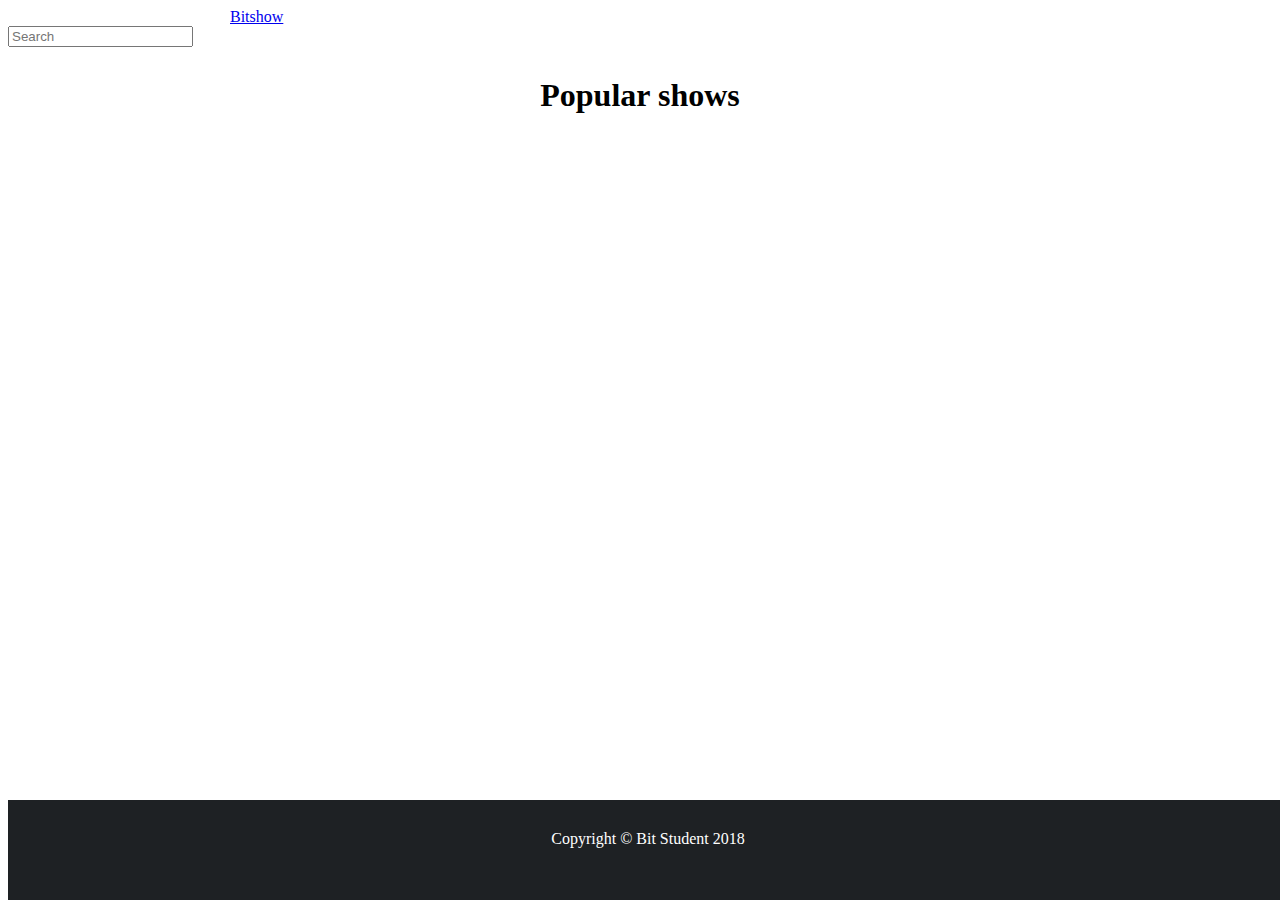
<file: Bitshow/index.html>
<!DOCTYPE html>
<html lang="en">

<head>
    <meta charset="UTF-8">
    <meta name="viewport" content="width=device-width, initial-scale=1.0">
    <meta http-equiv="X-UA-Compatible" content="ie=edge">
    <title>Document</title>
    <link rel="stylesheet" href="https://stackpath.bootstrapcdn.com/bootstrap/4.1.1/css/bootstrap.min.css" integrity="sha384-WskhaSGFgHYWDcbwN70/dfYBj47jz9qbsMId/iRN3ewGhXQFZCSftd1LZCfmhktB"
        crossorigin="anonymous">

    <link rel="stylesheet" href="css/style.css">
</head>

<body>
    <nav class="navbar navbar-dark bg-dark">

        <a class="navbar-brand" href="#">Bitshow</a>

        <form class="form-inline my-2 my-lg-0">
            <input class="form-control mr-sm-2 search-input" type="search" placeholder="Search" aria-label="Search">
            
        </form>
        </div>
    </nav>

    <h1>Popular shows</h1>
    <div class="container">

        <div class="row" id="main-row"> </div>

    </div>

    <footer>
            <p>Copyright &#169; Bit Student 2018</p>
    </footer>



    <script src="https://code.jquery.com/jquery-3.3.1.slim.min.js" integrity="sha384-q8i/X+965DzO0rT7abK41JStQIAqVgRVzpbzo5smXKp4YfRvH+8abtTE1Pi6jizo"
        crossorigin="anonymous"></script>
    <script src="https://cdnjs.cloudflare.com/ajax/libs/popper.js/1.14.3/umd/popper.min.js" integrity="sha384-ZMP7rVo3mIykV+2+9J3UJ46jBk0WLaUAdn689aCwoqbBJiSnjAK/l8WvCWPIPm49"
        crossorigin="anonymous"></script>
    <script src="https://stackpath.bootstrapcdn.com/bootstrap/4.1.1/js/bootstrap.min.js" integrity="sha384-smHYKdLADwkXOn1EmN1qk/HfnUcbVRZyYmZ4qpPea6sjB/pTJ0euyQp0Mk8ck+5T"
        crossorigin="anonymous"></script>

    <script src="js/data.js"></script>
    <script src="js/ui.js"></script>
    <script src="js/main.js"></script>
</body>

</html>
</file>
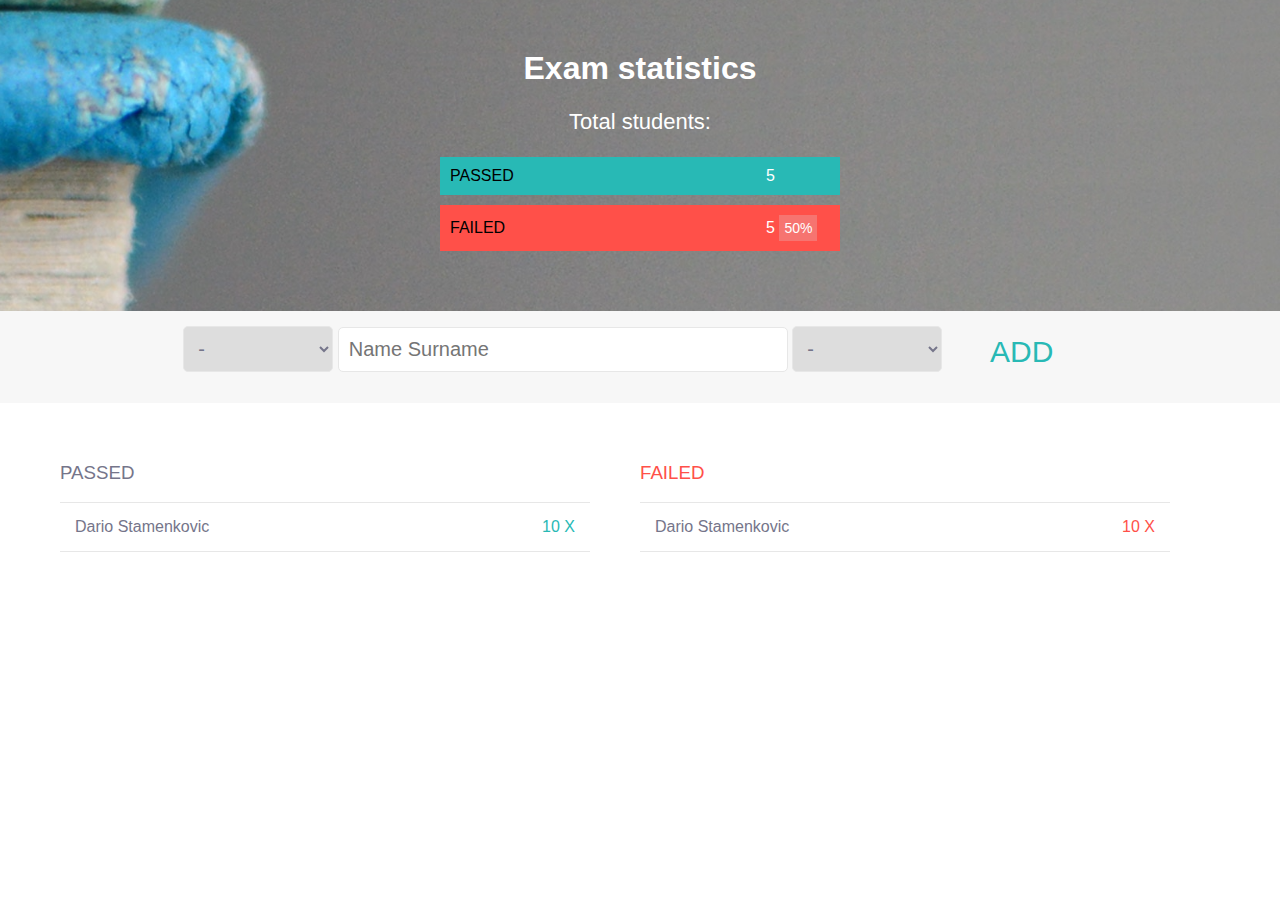
<file: exam_statistics/index.html>
<!DOCTYPE html>
<html lang="en">
<head>
    <meta charset="UTF-8">
    <meta name="viewport" content="width=device-width, initial-scale=1.0">
    <meta http-equiv="X-UA-Compatible" content="ie=edge">
    <link rel="stylesheet" href="css/main.css">
    <title>Exam statistics</title>
</head>
<body>
    <header>
        <div class="statistics">
            <h1>Exam statistics <span id="month"></span></h1>
            <p class="total-student">Total students: <span id="total-student"></span></p>
            <div class="passed">
                <p>PASSED</p>
                <p class="num-passed">5</p>
            </div>
            <div class="failed">
                <p>FAILED</p>
                <p class="num-failed">5</p>
                <p class="percentage">50%</p>
            </div>
        </div>
    </header>
    <div class="form">
        <form>
            <select id="subject-select">
                <option value="">-</option>
            </select>
            <input type="text" placeholder="Name Surname" id="name">
            <select name="" id="grade-select">
                <option value="">-</option>
                <option value="5">5</option>
                <option value="6">6</option>
                <option value="7">7</option>
                <option value="8">8</option>
                <option value="9">9</option>
                <option value="10">10</option>
            </select>
            <input type="button" value="ADD" id="add">
        </form>
        <p id="error"></p>
    </div>
    <div class="exam-results">
        <div class="passed-results">
            <h3>PASSED</h3>
            <ul class="passed-list">
                <li>
                  <p class="name-and-subject">Dario Stamenkovic</p>
                  <p class="grade-and-delete">
                    <span class="grade-span">10</span>
                    <span class="delete-span">X</span>
                  </p>
              </li>
            </ul>
        </div>
        <div class="failed-results">
            <h3>FAILED</h3>
            <ul class="failed-list">
              <li>
                <p class="name-and-subject">Dario Stamenkovic</p>
                <p class="grade-and-delete">
                  <span class="grade-span">10</span>
                  <span class="delete-span">X</span>
                </p>
              </li>
            </ul>
        </div>
    </div>


    <script src="js/student.js"></script>
    <script src="js/subject.js"></script>
    <script src="js/exam.js"></script>
    <script src="js/report.js"></script>
    <script src="js/form.js"></script>
    <script src="js/app.js"></script>
</body>
</html>
</file>
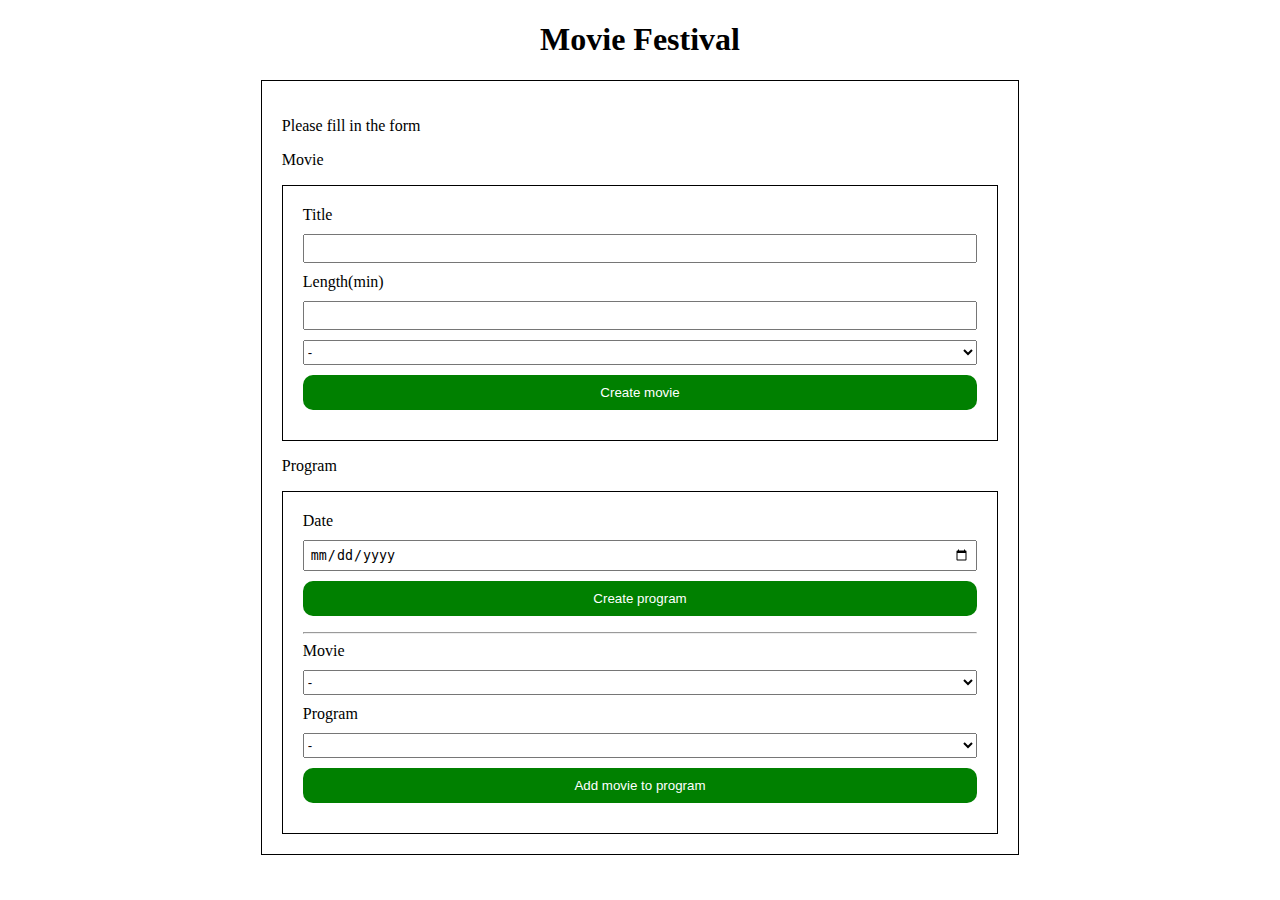
<file: movie_festival/index.html>
<!DOCTYPE html>
<html lang="en">

<head>
    <meta charset="UTF-8">
    <meta name="viewport" content="width=device-width, initial-scale=1.0">
    <meta http-equiv="X-UA-Compatible" content="ie=edge">
    <link rel="stylesheet" href="./css/main.css">
    <title>Movie List</title>
</head>

<body>
    <h1>Movie Festival</h1>
    <div class="wrapper">
        <p>Please fill in the form</p>
        <p>Movie</p>
        <form>
            <label for="title">Title</label>
            <input type="text" id="title">
            <label for="length">Length(min)</label>
            <input type="text" id="length">
            <select id="genre">
                <option value="">-</option>
                <option value="drama">Drama</option>
                <option value="action">Action</option>
                <option value="horror">Horror</option>
                <option value="adventure">Adventure</option>
                <option value="sci-fi">Sci-fi</option>
            </select>
            <input type="button" value="Create movie" class="button" id="create-movie">
        </form>
        <p id="movie-error"></p>
        <ul id="movie-list"></ul>
        <p>Program</p>
        <form>
            <label for="date">Date</label>
            <input type="date" placeholder="mm/dd/yyyy" id="date">
            <input type="button" value="Create program" class="button" id="create-program">
            <p id="program-error"></p>
            <ul id="program-list"></ul>
        <hr>
        <label for="movie-select">Movie</label>
        <select id="movie-select">
            <option value="">-</option>
        </select>
        <label for="program-select">Program</label>
        <select id="program-select">
            <option value="">-</option>
        </select>
        <input type="button" value="Add movie to program" class="button" id="add-movie">
        </form>

    </div>




    <script src="./js/entities.js"></script>
    <script src="./js/form.js"></script>
</body>

</html>
</file>
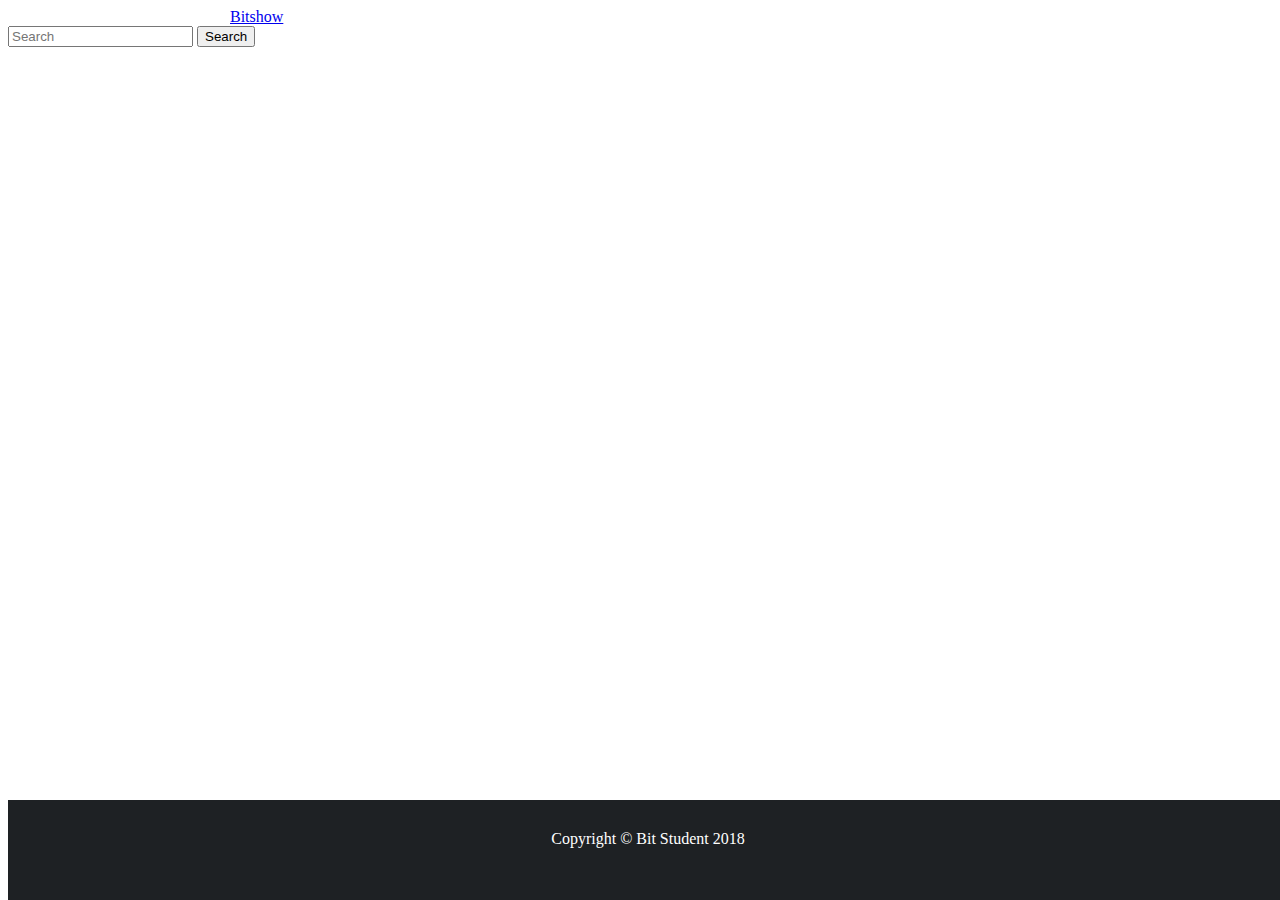
<file: Bitshow/pageInfo.html>
<!DOCTYPE html>
<html lang="en">

<head>
    <meta charset="UTF-8">
    <meta name="viewport" content="width=device-width, initial-scale=1.0">
    <meta http-equiv="X-UA-Compatible" content="ie=edge">
    <title>Document</title>
    <link rel="stylesheet" href="css/style.css">
</head>

<body>
    <nav class="navbar navbar-dark bg-dark">

        <a class="navbar-brand" href="#">Bitshow</a>

        <form class="form-inline my-2 my-lg-0">
            <input class="form-control mr-sm-2" type="search" placeholder="Search" aria-label="Search">
            <button class="btn btn-outline-success my-2 my-sm-0" type="submit">Search</button>
        </form>
        </div>
    </nav>


    <footer>
        <p>Copyright &#169; Bit Student 2018</p>
    </footer>





    <script src="https://code.jquery.com/jquery-3.3.1.min.js" integrity="sha256-FgpCb/KJQlLNfOu91ta32o/NMZxltwRo8QtmkMRdAu8="
        crossorigin="anonymous"></script>
    <script src="./js/data.js"></script>
    <script src="./js/ui.js"></script>
    <script src="./js/main.js"></script>
</body>

</html>
</file>
<file: Bitshow/css/style.css>
h1 {
  text-align: center;
  margin: 0 auto;
  margin-top: 30px;
  margin-bottom: 30px; }

footer {
  width: 100%;
  height: 100px;
  background-color: #1e2124;
  position: absolute;
  bottom: 0;
  color: white; }

footer p {
  text-align: center;
  margin-top: 30px; }

input.form-control.mr-sm-2.search-input {
  margin-right: 300px !important; }

a.navbar-brand {
  margin-left: 222px !important; }

/*# sourceMappingURL=style.css.map */
</file>
<file: exam_statistics/css/main.css>
* {
    box-sizing: border-box;
    font-family: sans-serif;
}

body {
    margin: 0;
}
ul {
    margin: 0;
    padding: 0;
}

li {
    list-style: none;
}

header {
    background: url("../img/back.png") no-repeat right;
    background-size: cover;
}

header h1 {
    margin: 0;
}

.statistics {
    width: 45%;
    margin: auto;
    text-align: center;
    padding: 50px 0;
    color: white;
}

.statistics div p {
  display: inline-block;
}

.statistics>p {
    font-size: 22px;
}

.passed,.failed {
    width: 100%;
    max-width: 400px;
    margin: auto;
    padding: 10px 10px;
    text-align: left;
    color:black;
    margin-bottom:10px;
}

.passed p:first-child, .failed p:first-child {
  width: 82%;
}

.passed p, .failed p{
  margin: 0;
}

.passed {
    background: #28b9b5;
}

.failed {
    background: #ff5049;
}

.num-passed, .num-failed, .percentage {
    color: white;
}

.percentage {
  background-color: #f67470;
  font-size: 14px;
  padding: 5px;
}

.form {
    padding: 15px;
    background: #f7f7f7;
}

form {
    width: 80%;
    max-width: 1000px;
    margin: auto;
    text-align: center;
}

select {
  background-color: #dddddd;
}

select, #add {
    width: 15%;
    display: inline-block;
}

#name {
    width: 45%;
    display: inline-block;
}

select, #name {
    border: 1px solid #e7e7e7;
    padding: 10px;
    border-radius: 5px;
    color: #75758a;
    font-size: 20px;
}

#add {
    background: transparent;
    border: none;
    font-size: 30px;
    vertical-align: middle;
    color: #28b9b5;
}

.exam-results {
    overflow: hidden;
    padding: 40px 20px;
    max-width: 1200px;
    margin: auto;
}

.exam-results h3 {
    font-weight: 100;
}
.passed-results, .failed-results {
    width:50%;
    float:left;
    padding-right: 50px;
}

.passed-results h3, .exam-results li {
    color:#75758a;
}

.failed-results h3 {
    color:#ff5049;
}
.exam-results ul li:first-child {
    border-top: 1px solid #e7e7e7;
    border-bottom: 1px solid #e7e7e7;
}
.exam-results li {
    padding: 15px;
    border-bottom: 1px solid #e7e7e7;

}

ul li .name-and-subject {
  float:left;
  margin: 0;
}

.passed-list li span {
  color: #28b9b5;
}

.failed-list li span {
  color: #ff5049;
}

ul li .grade-and-delete {
  float: right;
  margin: 0;
}

li{
  overflow: hidden;
}
</file>
<file: movie_festival/css/main.css>
* {
    box-sizing: border-box;
}

h1 {
    text-align: center;
}

.wrapper {
    width: 60%;
    margin: auto;
    border: 1px solid black;
    padding: 20px;
}

label, input, select {
    display: block;
    margin-bottom: 10px;
}

input, select {
    width: 100%;
}

select {
    height: 25px;
}

input {
    padding: 5px;
}

.button {
    width: 100%;
    border: none;
    border-radius: 10px;
    background: green;
    color: white;
    padding: 10px;
}

li {
    list-style: none;
    padding: 4px;
}

li:nth-child(2n+1) {
    background-color: rgb(243, 235, 235);
}

ul {
    margin: 0;
    padding: 0;
}

form {
    border: 1px solid black;
    width: 100%;
    padding: 20px;
}
</file>
